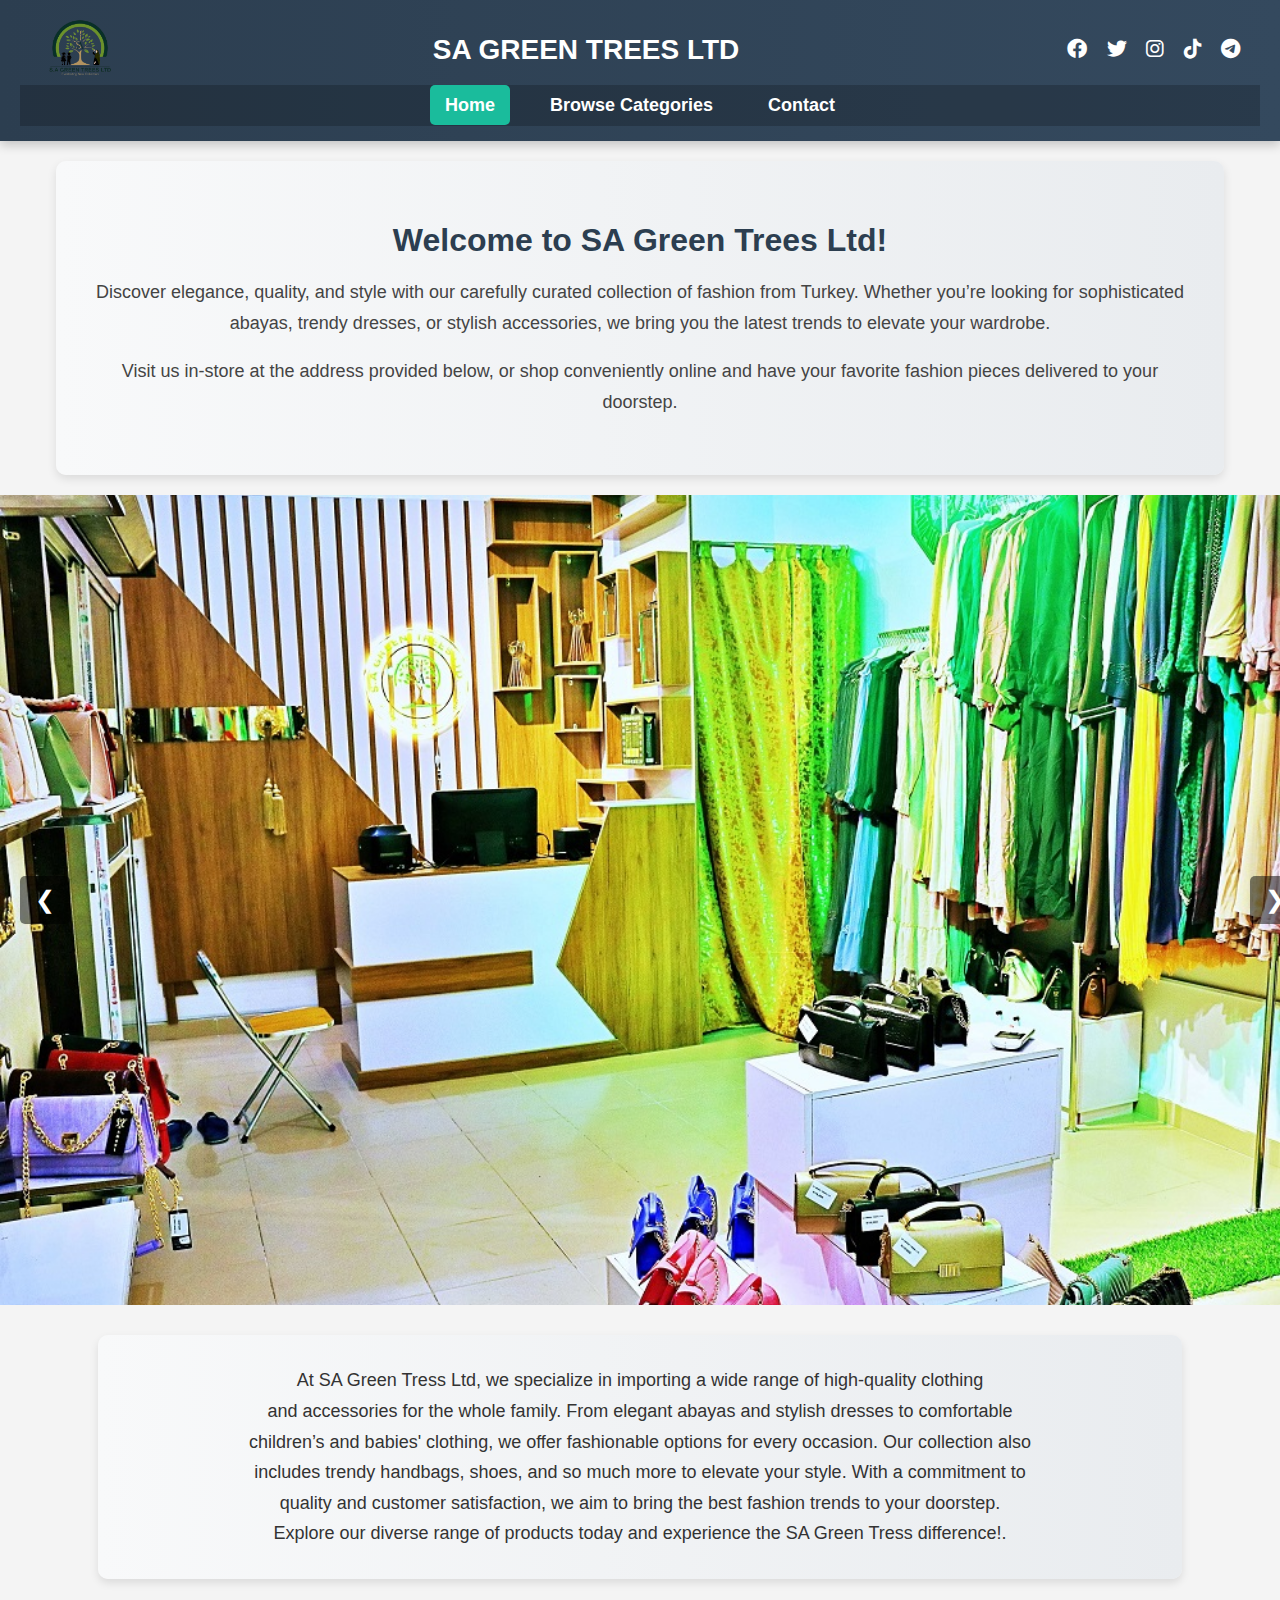
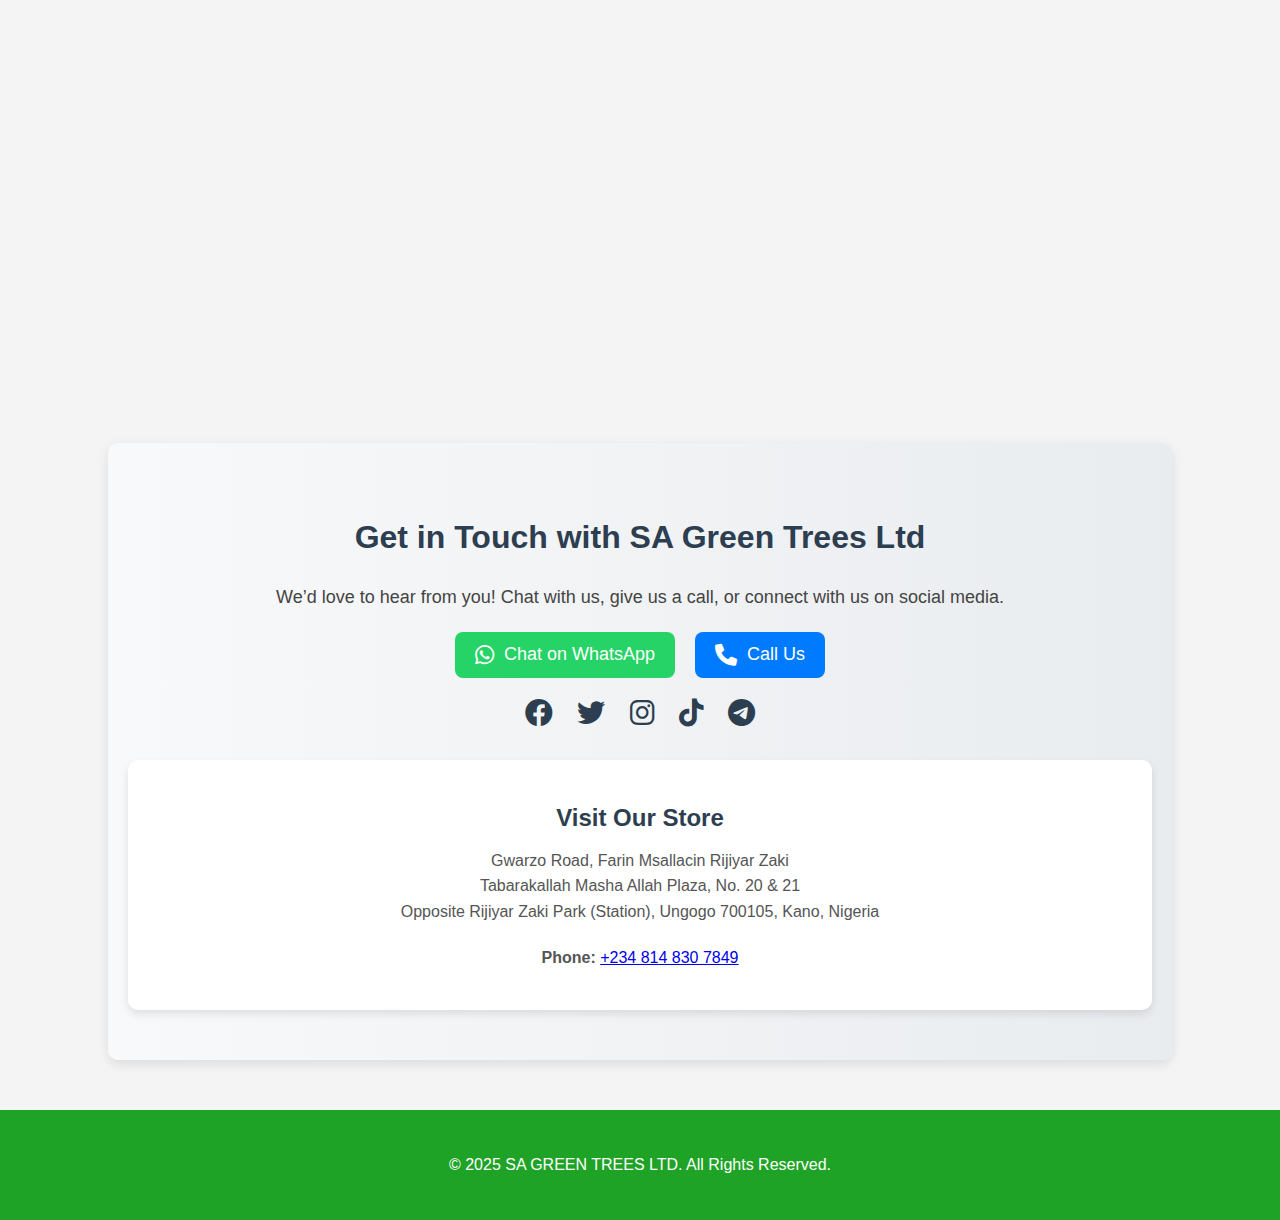
<file: index.html>
<!DOCTYPE html>
<html lang="en">
<head>
    <meta charset="UTF-8">
    <meta name="viewport" content="width=device-width, initial-scale=1.0">
    <title>SA GREEN TREES LTD</title>
    <link rel="stylesheet" href="https://cdnjs.cloudflare.com/ajax/libs/font-awesome/6.0.0/css/all.min.css">
    <style>
        body {
            font-family: Arial, sans-serif;
            margin: 0;
            padding: 0;
            background-color: #f4f4f4;
        }

        /* Header Styling */
        .header-area {
            background: linear-gradient(to right, #2c3e50, #34495e); /* Elegant gradient */
            padding: 15px 20px;
            display: flex;
            flex-direction: column;
            align-items: center;
            box-shadow: 0 4px 10px rgba(0, 0, 0, 0.2);
        }

        /* Top Bar Styling */
        .top-bar {
            display: flex;
            justify-content: space-between;
            align-items: center;
            width: 100%;
            max-width: 1200px;
        }

        /* Logo Styling */
        .logo img {
            max-height: 60px;
        }

        /* Business Name */
        .business-name {
            font-size: 28px;
            font-weight: 700;
            color: #fff;
            text-transform: uppercase;
            text-align: center;
        }

        /* Social Icons */
        .social-icons a {
            font-size: 20px;
            color: #fff;
            margin-left: 15px;
            transition: 0.3s;
        }

        .social-icons a:hover {
            color: #1abc9c; /* Light green hover effect */
        }

        /* Navigation Menu */
        .amado-nav {
            width: 100%;
            background: rgba(0, 0, 0, 0.2);
            padding: 10px 0;
            text-align: center;
        }

        .amado-nav ul {
            list-style: none;
            padding: 0;
            margin: 0;
            display: flex;
            justify-content: center;
            gap: 25px;
        }

        .amado-nav ul li {
            display: inline-block;
        }

        .amado-nav ul li a {
            text-decoration: none;
            font-size: 18px;
            font-weight: 600;
            color: #fff;
            transition: 0.3s;
            padding: 10px 15px;
            border-radius: 5px;
        }

        .amado-nav ul li a:hover,
        .amado-nav ul .active a {
            background: #1abc9c; /* Highlight active link */
            color: #fff;
        }

        /* Mobile Responsive Design */
        @media (max-width: 768px) {
            .top-bar {
                flex-direction: column;
                align-items: center;
                text-align: center;
            }
            .business-name {
                font-size: 22px;
                margin-top: 10px;
            }
            .social-icons {
                margin-top: 10px;
            }
            .amado-nav ul {
                flex-direction: column;
                gap: 15px;
            }
        }


        .slideshow-container {
            width: 100%;
            height: 90vh;
            overflow: hidden;
            position: relative;
        }

        .slideshow-container img {
            width: 100%;
            height: 100%;
            object-fit: cover;
            position: absolute;
            opacity: 0;
            transition: opacity 1.5s ease-in-out;
        }

        .slideshow-container img.active {
            opacity: 1;
        }

        .slideshow-controls {
            position: absolute;
            top: 50%;
            transform: translateY(-50%);
            width: 100%;
            display: flex;
            justify-content: space-between;
            padding: 0 20px;
            z-index: 2;
        }

        .slide-btn {
            background: rgba(0, 0, 0, 0.5);
            color: white;
            border: none;
            padding: 10px 15px;
            cursor: pointer;
            border-radius: 5px;
            font-size: 24px;
            transition: background 0.3s ease;
        }

        .slide-btn:hover {
            background: rgba(0, 0, 0, 0.8);
        }

        /* Map Section */
        .map-container {
            width: 90%;
            margin: 30px auto;
            text-align: center;
        }

        .address {
            margin-top: 15px;
            font-size: 1.1rem;
            color: #333;
        }

        /* Footer Styles */
        .footer-area {
            background: #1ea327;
            color: white;
            padding: 30px 0;
            margin-top: 50px;
            text-align: center;
        }

        .footer-content {
            max-width: 1200px;
            margin: 0 auto;
            padding: 0 20px;
        }

        @media (max-width: 768px) {
            .logo img {
                height: 40px;
            }

            h1 {
                font-size: 1.5rem;
            }

            .social-icons img {
                width: 20px;
            }

            .amado-nav ul {
                flex-direction: column;
                gap: 15px;
                text-align: center;
            }

            .slideshow-container {
                height: 40vh;
            }
            
        }
        .description {
        background: linear-gradient(to right, #f8f9fa, #e9ecef); /* Soft gradient background */
        padding: 30px;
        border-radius: 10px; /* Smooth rounded corners */
        box-shadow: 0 4px 8px rgba(0, 0, 0, 0.1); /* Subtle shadow for a premium look */
        max-width: 80%;
        margin: 30px auto; /* Centering */
        text-align: center;
        font-size: 18px;
        line-height: 1.7;
        color: #333; /* Darker text for contrast */
        font-weight: 500;
    }

    .description p {
        margin: 0;
    }

    @media (max-width: 768px) {
        .description {
            max-width: 95%;
            font-size: 16px;
            padding: 20px;
        }
    }

    .welcome-message {
        background: linear-gradient(to right, #f8f9fa, #e9ecef); /* Soft, elegant gradient */
        padding: 40px;
        text-align: center;
        border-radius: 10px;
        box-shadow: 0 4px 10px rgba(0, 0, 0, 0.1); /* Soft shadow for a premium feel */
        max-width: 85%;
        margin: 20px auto; /* Centering */
        font-family: 'Poppins', sans-serif;
    }

    .welcome-message h1 {
        font-size: 32px;
        color: #2c3e50; /* Deep blue for a luxurious feel */
        font-weight: 700;
        margin-bottom: 15px;
    }

    .welcome-message p {
        font-size: 18px;
        color: #444;
        line-height: 1.7;
        font-weight: 500;
    }

    @media (max-width: 768px) {
        .welcome-message {
            max-width: 95%;
            padding: 30px;
        }
        .welcome-message h1 {
            font-size: 26px;
        }
        .welcome-message p {
            font-size: 16px;
        }
    }

    .contact-page {
        background: linear-gradient(to right, #f8f9fa, #e9ecef);
        padding: 50px 20px;
        text-align: center;
        border-radius: 10px;
        box-shadow: 0 4px 12px rgba(0, 0, 0, 0.1);
        max-width: 80%;
        margin: 30px auto;
        font-family: 'Poppins', sans-serif;
    }

    .contact-page h2 {
        font-size: 32px;
        color: #2c3e50;
        font-weight: 700;
    }

    .contact-page p {
        font-size: 18px;
        color: #444;
        margin-bottom: 20px;
        line-height: 1.6;
    }

    .contact-options {
        display: flex;
        justify-content: center;
        gap: 20px;
        margin-bottom: 20px;
    }

    .contact-btn {
        text-decoration: none;
        color: #fff;
        padding: 12px 20px;
        border-radius: 8px;
        font-size: 18px;
        display: flex;
        align-items: center;
        gap: 10px;
        transition: 0.3s;
    }

    .whatsapp {
        background: #25d366;
    }

    .call {
        background: #007bff;
    }

    .contact-btn i {
        font-size: 22px;
    }

    .contact-btn:hover {
        opacity: 0.8;
    }

    .social-links {
        margin: 20px 0;
    }

    .social-links a {
        color: #2c3e50;
        font-size: 28px;
        margin: 0 10px;
        transition: 0.3s;
    }

    .social-links a:hover {
        color: #007bff;
    }

    .store-location {
        background: #fff;
        padding: 20px;
        border-radius: 10px;
        box-shadow: 0 4px 8px rgba(0, 0, 0, 0.1);
        margin-top: 30px;
    }

    .store-location h3 {
        font-size: 24px;
        color: #2c3e50;
        margin-bottom: 10px;
    }

    .store-location p {
        font-size: 16px;
        color: #555;
    }

    @media (max-width: 768px) {
        .contact-page {
            max-width: 95%;
            padding: 30px;
        }
        .contact-options {
            flex-direction: column;
        }
        .contact-btn {
            justify-content: center;
            width: 100%;
        }
    html {
        scroll-behavior: smooth;
         }

    }

    

    </style>
</head>
<body>
    
    <header class="header-area">
        <div class="top-bar">
            <div class="logo">
                <a href="index.html">
                    <img src="img/core-img/logo.png" alt="SA Green Trees Logo">
                </a>
            </div>
            <h1 class="business-name">SA GREEN TREES LTD</h1>
            <div class="social-icons">
                <a href="https://www.facebook.com/share/1F1AeRWcWq/?mibextid=wwXIfr"><i class="fa-brands fa-facebook"></i></a>
                <a href="https://x.com/sagreentreesltd?s=21&t=strvivxwgzUBaIXmRZbcGQ"><i class="fa-brands fa-twitter"></i></a>
                <a href="https://www.instagram.com/sagreentreesltd?igsh=czk2bm02d3JrNnJr&utm_source=qr"><i class="fa-brands fa-instagram"></i></a>
                <a href="https://www.tiktok.com/@sagreentreesltd"><i class="fa-brands fa-tiktok"></i></a>
                <a href="https://t.me/sagreentreesltd"><i class="fa-brands fa-telegram"></i></a>
            </div>
        </div>
    
        <nav class="amado-nav">
            <ul>
                <li class="active"><a href="index.html">Home</a></li>
                <li><a href="shop.html">Browse Categories</a></li>
                <li><a href="#contact">Contact</a></li> <!-- Smooth scrolling -->
            </ul>
        </nav>
    </header>
    
    <section class="welcome-message">
        <h1>Welcome to SA Green Trees Ltd!</h1>
        <p>
            Discover elegance, quality, and style with our carefully curated collection of fashion from Turkey.  
            Whether you’re looking for sophisticated abayas, trendy dresses, or stylish accessories,  
            we bring you the latest trends to elevate your wardrobe.  
        </p>
        <p>
            Visit us in-store at the address provided below, or shop conveniently online  
            and have your favorite fashion pieces delivered to your doorstep.  
        </p>
    </section>
    
    <section class="slideshow-container">
        <div class="slideshow-controls">
            <button class="slide-btn prev-slide">❮</button>
            <button class="slide-btn next-slide">❯</button>
        </div>
        <!-- Images will be dynamically loaded by JavaScript -->
    </section>
    
    <section class="description">
        <p>At SA Green Tress Ltd, we specialize in importing a wide range of high-quality clothing<br> 
            and accessories for the whole family. From elegant abayas and stylish dresses to comfortable<br> 
            children’s and babies' clothing, we offer fashionable options for every occasion. Our collection also<br> 
            includes trendy handbags, shoes, and so much more to elevate your style. With a commitment to<br> 
            quality and customer satisfaction, we aim to bring the best fashion trends to your doorstep.<br> 
            Explore our diverse range of products today and experience the SA Green Tress difference!. 
    </section>

    <section class="map-container">
        <iframe src="https://www.google.com/maps/embed?pb=!1m17!1m12!1m3!1d243.9382550662911!2d8.44900124231053!3d11.973665204162636!2m3!1f0!2f0!3f0!3m2!1i1024!2i768!4f13.1!3m2!1m1!2zMTHCsDU4JzI1LjUiTiA4wrAyNic1Ni45IkU!5e0!3m2!1sen!2sng!4v1741442479709!5m2!1sen!2sng"
                height="400"
                width="500"
                style="border:0;" 
                allowfullscreen="" 
                loading="lazy">
        </iframe>
    </section>
    <section id= "contact" class= "contact-page">
        <h2>Get in Touch with SA Green Trees Ltd</h2>
        <p>We’d love to hear from you! Chat with us, give us a call, or connect with us on social media.</p>
    
        <div class="contact-options">
            <a href="https://wa.me/2348148307849" class="contact-btn whatsapp" target="_blank">
                <i class="fa-brands fa-whatsapp"></i> Chat on WhatsApp
            </a>
            <a href="tel:+2348148307849" class="contact-btn call">
                <i class="fa-solid fa-phone"></i> Call Us
            </a>
        </div>
    
        <div class="social-links">
            <a href="https://www.facebook.com/sagreentreesltd" target="_blank"><i class="fa-brands fa-facebook"></i></a>
            <a href="https://x.com/sagreentreesltd?s=21&t=strvivxwgzUBaIXmRZbcGQ" target="_blank"><i class="fa-brands fa-twitter"></i></a>
            <a href="https://www.instagram.com/sagreentreesltd?igsh=czk2bm02d3JrNnJr&utm_source=qr" target="_blank"><i class="fa-brands fa-instagram"></i></a>
            <a href="https://www.tiktok.com/@sagreentreesltd" target="_blank"><i class="fa-brands fa-tiktok"></i></a>
            <a href="https://t.me/sagreentreesltd"><i class="fa-brands fa-telegram"></i></a>
        </div>
    
        <div class="store-location">
            <h3>Visit Our Store</h3>
            <p>Gwarzo Road, Farin Msallacin Rijiyar Zaki<br>
                Tabarakallah Masha Allah Plaza, No. 20 & 21<br>
                Opposite Rijiyar Zaki Park (Station), Ungogo 700105, Kano, Nigeria</p>
            <p><strong>Phone:</strong> <a href="tel:+2348148307849">+234 814 830 7849</a></p>
        </div>
    </section>
    

    <footer class="footer-area">
        <div class="footer-content">
            <p>&copy; 2025 SA GREEN TREES LTD. All Rights Reserved.</p>
          
        </div>
    </footer>

    <script>
        // Updated Slideshow Functionality
        const imageFolder = 'img/slideshow/';
        const imageFiles = ['1.jpg', '2.jpg','3.jpg'];
        const slideshow = document.querySelector('.slideshow-container');
        let currentSlide = 0;
        let slides = [];
        let autoAdvance = true;
        let slideInterval;

        // Initialize slideshow
        function initSlideshow() {
            imageFiles.forEach(file => {
                const img = document.createElement('img');
                img.src = imageFolder + file;
                img.alt = '2.jpg';
                slideshow.appendChild(img);
            });
            
            slides = document.querySelectorAll('.slideshow-container img');
            slides[0].classList.add('active');
        }

        // Slide navigation functions
        function showSlide(index) {
            slides[currentSlide].classList.remove('active');
            currentSlide = (index + slides.length) % slides.length;
            slides[currentSlide].classList.add('active');
        }

        function nextSlide() {
            showSlide(currentSlide + 1);
        }

        function prevSlide() {
            showSlide(currentSlide - 1);
        }

        // Event listeners for buttons
        document.querySelector('.next-slide').addEventListener('click', () => {
            nextSlide();
            resetInterval();
        });

        document.querySelector('.prev-slide').addEventListener('click', () => {
            prevSlide();
            resetInterval();
        });

        // Auto-advance functionality
        function resetInterval() {
            if (autoAdvance) {
                clearInterval(slideInterval);
                slideInterval = setInterval(nextSlide, 5000);
            }
        }

        // Initialize and start
        initSlideshow();
        slideInterval = setInterval(nextSlide, 5000);

        // Note: Remove duplicate '4.jpg' from imageFiles array

        document.querySelectorAll('a[href^="#"]').forEach(anchor => {
        anchor.addEventListener('click', function (e) {
            e.preventDefault();
            const target = document.querySelector(this.getAttribute('href'));
            if (target) {
                target.scrollIntoView({
                    behavior: 'smooth',
                    block: 'start'
                });
            }
        });
    });
    </script>
</body>
</html>
</file>
